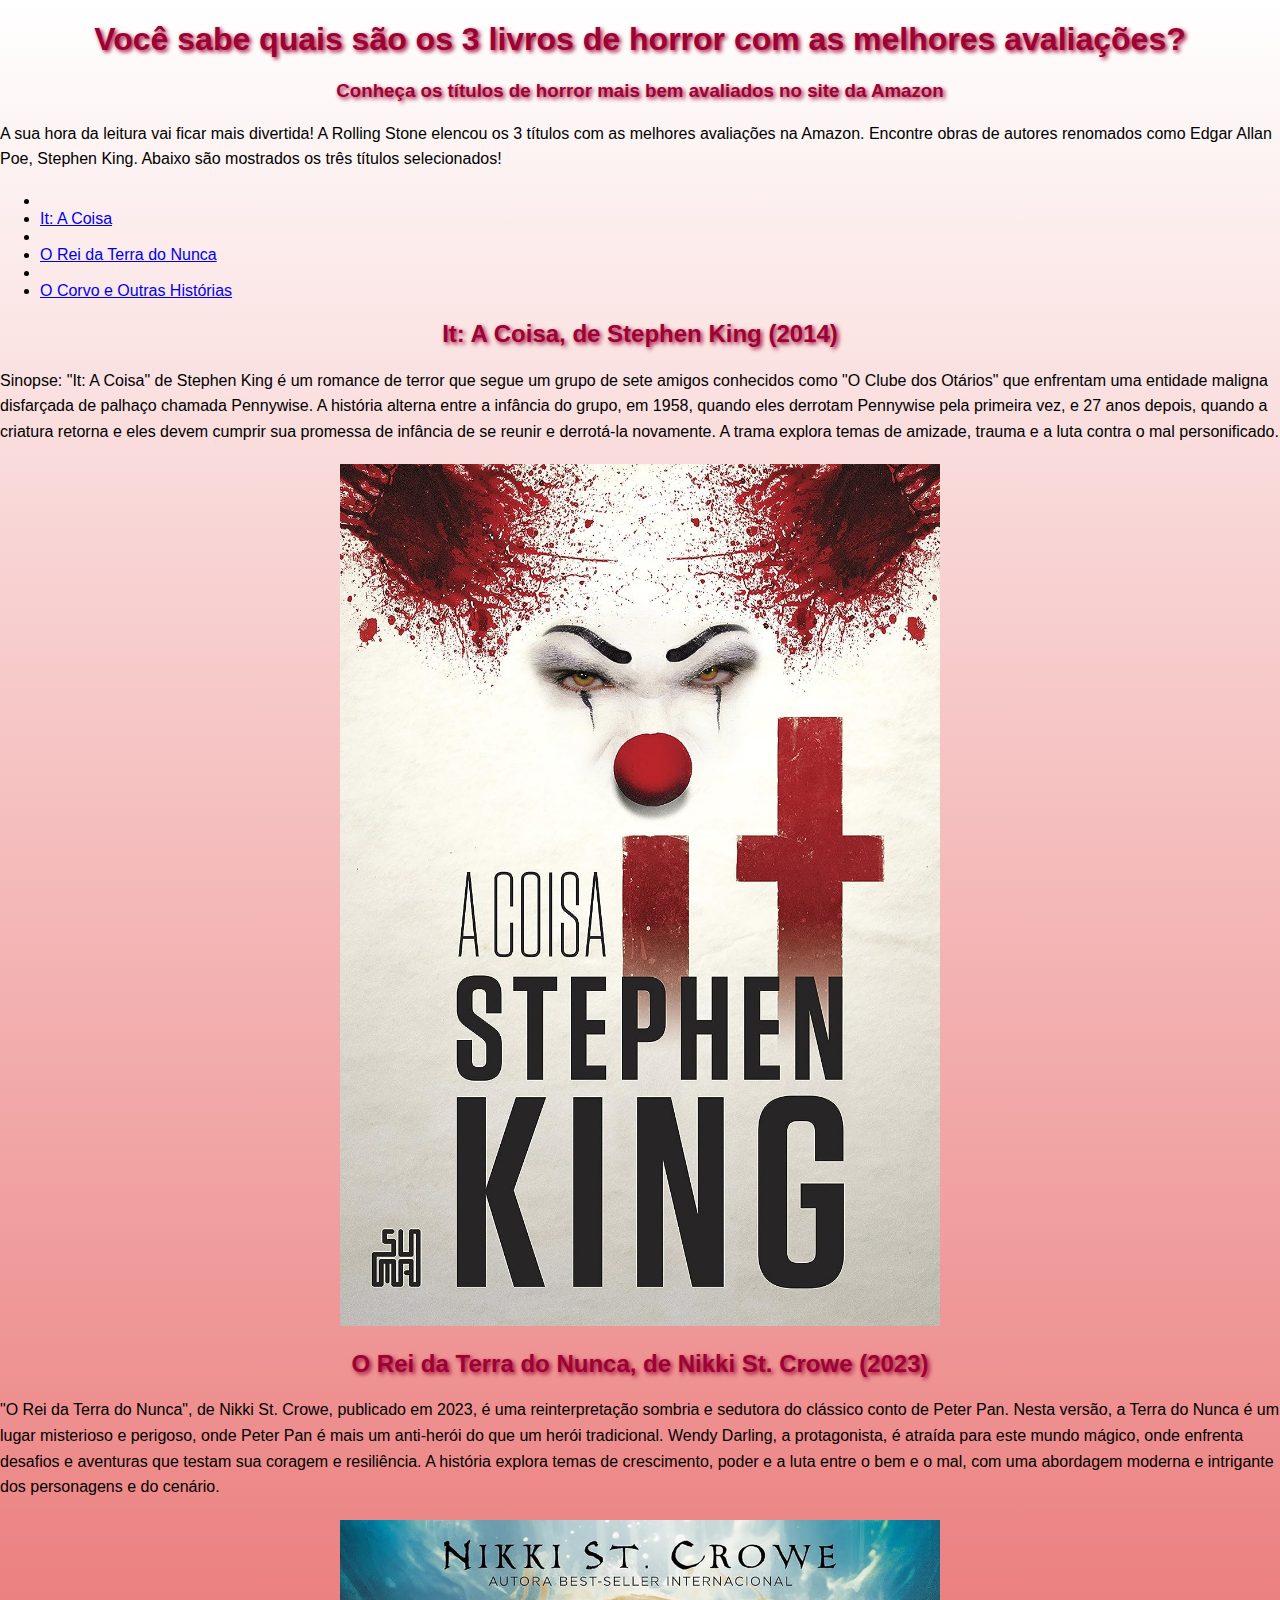
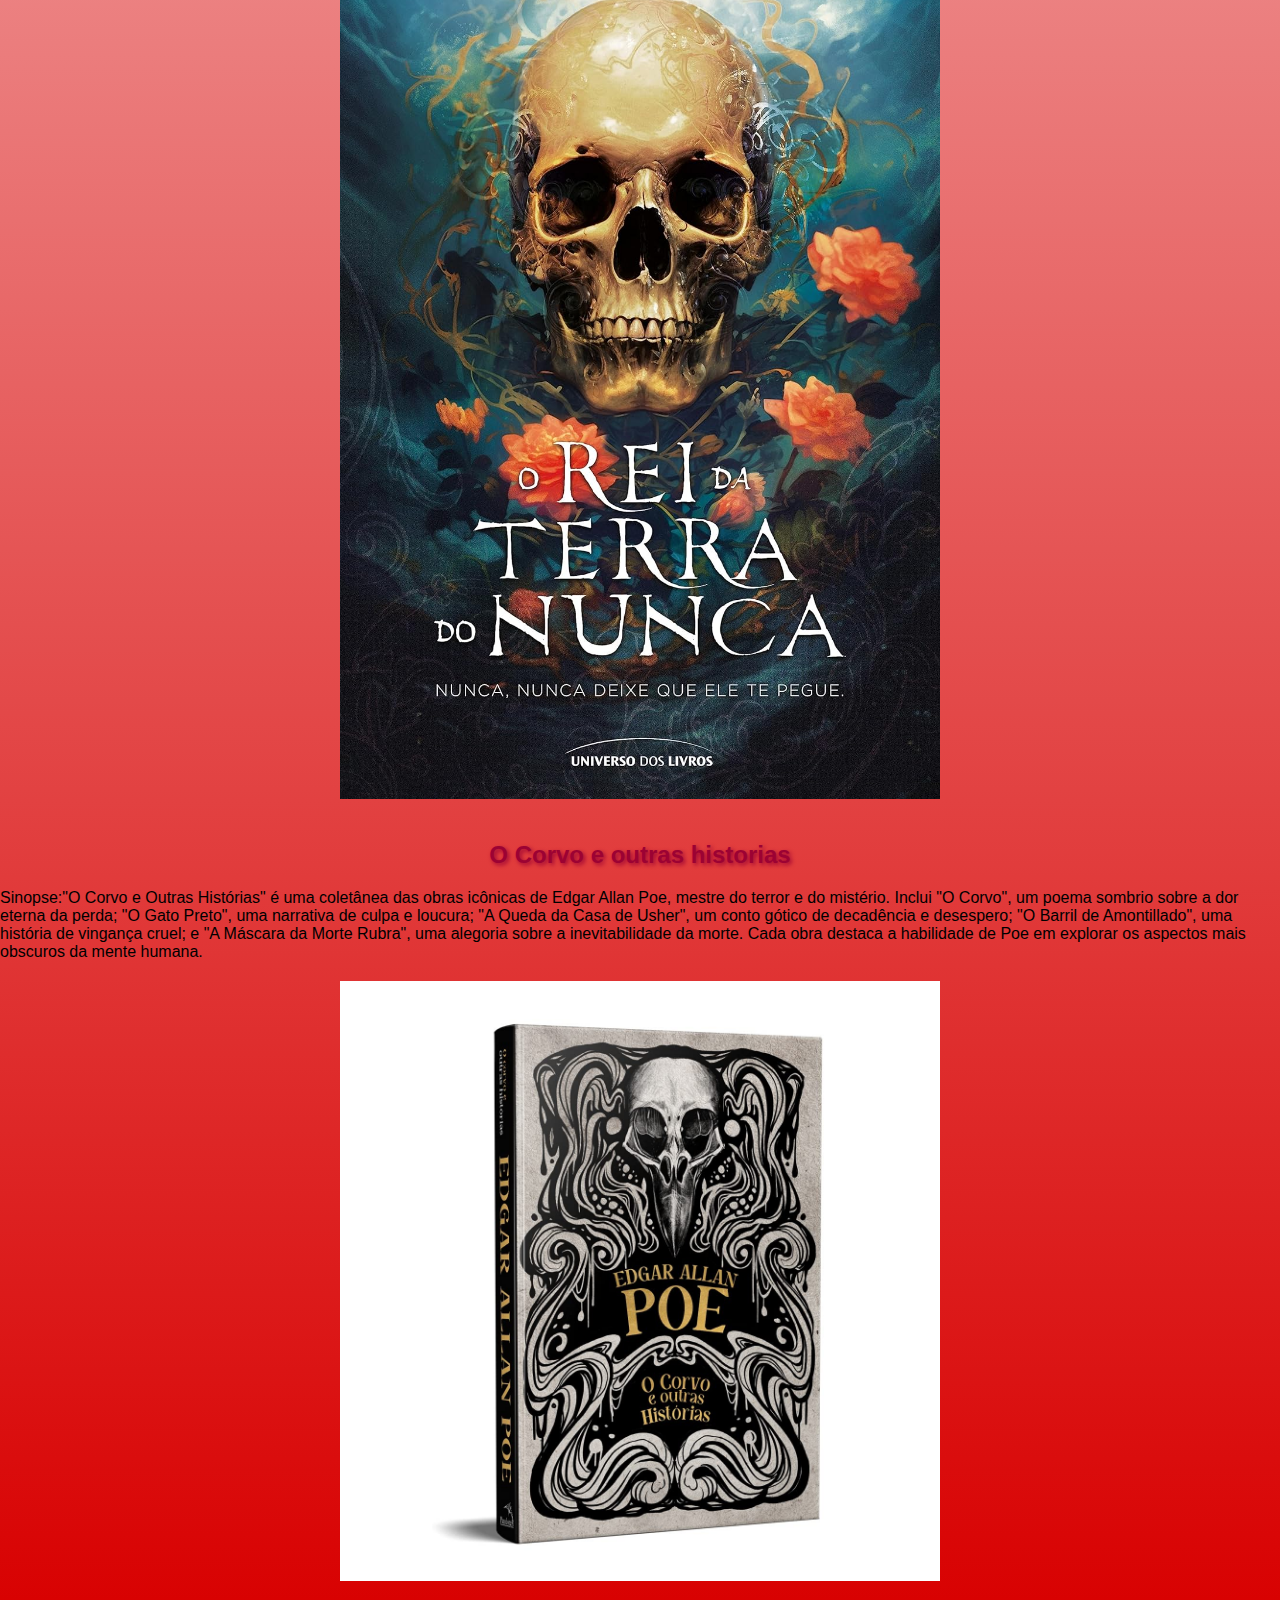
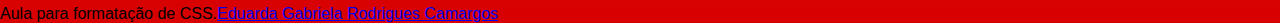
<file: trabalho de CSS/index.html>
<!DOCTYPE html>
<html lang="PT-BR">
<head>
    <meta charset="UTF-8">
    <meta name="viewport" content="width=device-width, initial-scale=1.0">
    <title>3 livros de horror</title>
    <link rel="stylesheet" href="estile.css">
</head>
<body>
    <div class=".conteudo-principal">
        <h1>Você sabe quais são os 3 livros de horror com as melhores avaliações?</h1>
        <h3>Conheça os títulos de horror mais bem avaliados no site da Amazon</h3>

        <p>
            A sua hora da leitura vai ficar mais divertida! A Rolling Stone elencou
            os 3 títulos com as melhores avaliações na Amazon. Encontre obras de
            autores renomados como Edgar Allan Poe, Stephen King. Abaixo são
            mostrados os três títulos selecionados!
        </p>

        <nav>
            <ul>
                <li><a href="img/it-livro.jpg"><li>It: A Coisa</li></a>
                <li><a href="img/oreidaterradonunca.jpg"><li>O Rei da Terra do Nunca</li></a>
                <li><a href="img/ocorvo.jpg"><li>O Corvo e Outras Histórias</li></a>
            </ul>
        </nav>

        <div class="conteudo-livro" id="it">
            <h2>It: A Coisa, de Stephen King (2014)</h2>
            <p>
                <span>Sinopse:</span> "It: A Coisa" de Stephen King é um romance de terror que segue um grupo de sete amigos conhecidos como "O Clube dos Otários" que enfrentam uma entidade maligna disfarçada de palhaço chamada Pennywise. A história alterna entre a infância do grupo, em 1958, quando eles derrotam Pennywise pela primeira vez, e 27 anos depois, quando a criatura retorna e eles devem cumprir sua promessa de infância de se reunir e derrotá-la novamente. A trama explora temas de amizade, trauma e a luta contra o mal personificado.
            </p>
            <div class="livroit"><img src="img/it-livro.jpg" alt="capa do livro IT - a coisa" width="600px"/></div>
        </div>

        <div class="conteudo-livro" id="rei">
            <h2>O Rei da Terra do Nunca, de Nikki St. Crowe (2023)</h2>
            
            <div>
                <p>"O Rei da Terra do Nunca", de Nikki St. Crowe, publicado em 2023, é uma reinterpretação sombria e sedutora do clássico conto de Peter Pan. Nesta versão, a Terra do Nunca é um lugar misterioso e perigoso, onde Peter Pan é mais um anti-herói do que um herói tradicional. Wendy Darling, a protagonista, é atraída para este mundo mágico, onde enfrenta desafios e aventuras que testam sua coragem e resiliência. A história explora temas de crescimento, poder e a luta entre o bem e o mal, com uma abordagem moderna e intrigante dos personagens e do cenário.
                </p>
            </div>
               <div class="rei"><img src="img/oreidaterradonunca.jpg" alt="capa do livro o rei da terra do nunca" width="600px"/></div></div>
            <div>
                
<br>
                <h2>O Corvo e outras historias</h2>

                <span>Sinopse:</span>"O Corvo e Outras Histórias" é uma coletânea das obras icônicas de Edgar Allan Poe, mestre do terror e do mistério. Inclui "O Corvo", um poema sombrio sobre a dor eterna da perda; "O Gato Preto", uma narrativa de culpa e loucura; "A Queda da Casa de Usher", um conto gótico de decadência e desespero; "O Barril de Amontillado", uma história de vingança cruel; e "A Máscara da Morte Rubra", uma alegoria sobre a inevitabilidade da morte. Cada obra destaca a habilidade de Poe em explorar os aspectos mais obscuros da mente humana.
                  </p>

                  <div class="corvo"><img src="img/ocorvo.jpg" alt="capa do livro o corvo e outas histórias" width="600px" /></div>
<p>
                    
          </div>
        </div>
        <footer>Aula para formatação de CSS.<a href="aluna.html">Eduarda Gabriela Rodrigues Camargos</a></footer>
      </body>
    </html>
</file>
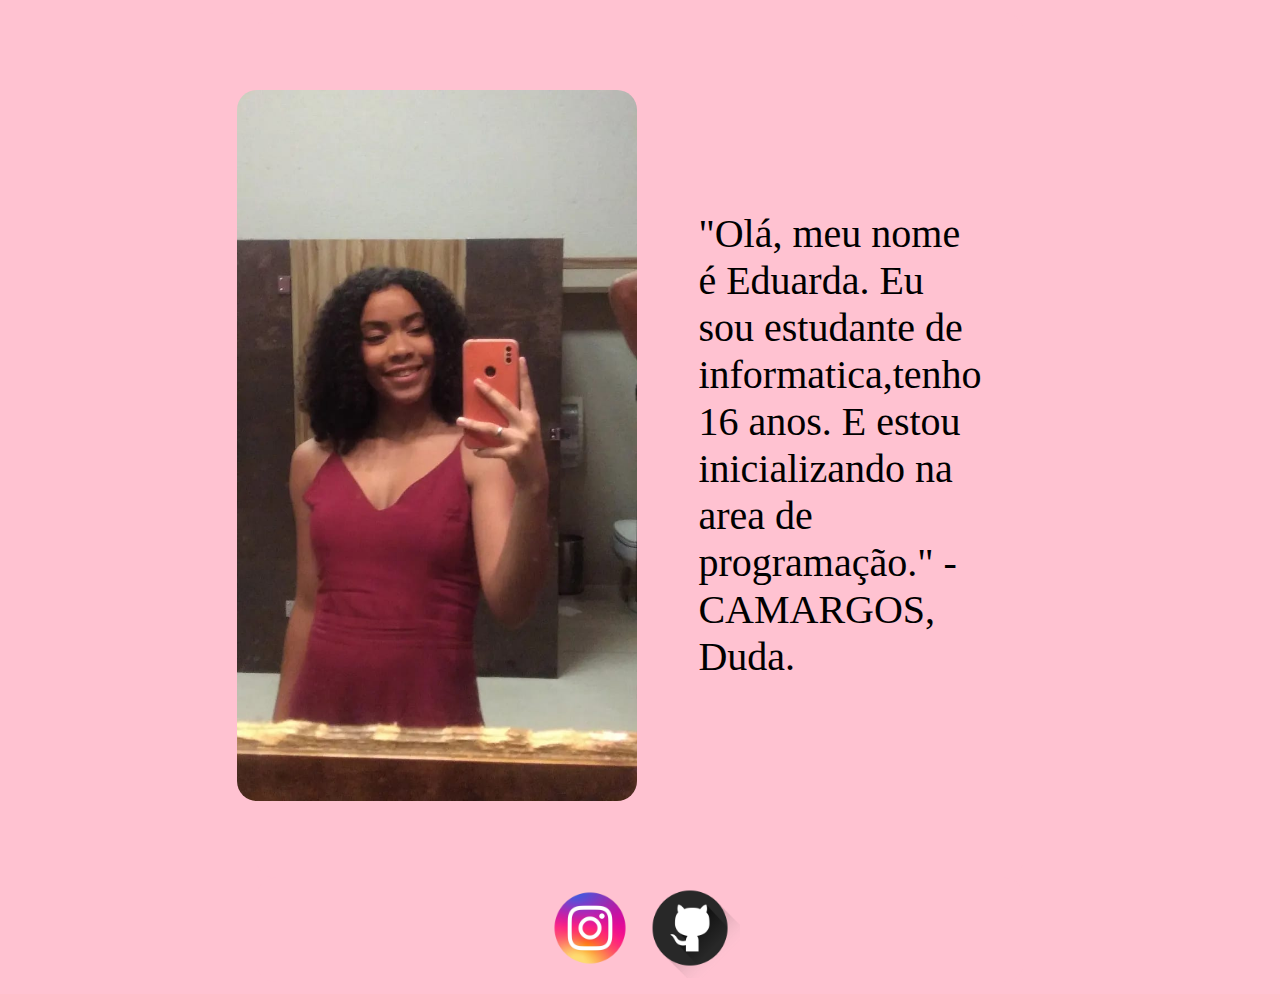
<file: trabalho de CSS/aluna.html>
<!DOCTYPE html>
<html lang="PT-BR">
  <head>
    <meta charset="UTF-8" />
    <meta name="viewport" content="width=device-width, initial-scale=1.0" />
    <title>Minha Página</title>

    <link rel="stylesheet" href="style.css" />
  </head>
  <body>
    <div class="container">
      <div class="bio">
        <img
          src="img/37d59a63-ec61-4159-8066-97b356f3d8ac.jpg"
          alt="Sua Foto"
          class="profile-pic"
          width="200px"
        />
        <p>
          "Olá, meu nome é Eduarda. Eu sou estudante de informatica,tenho 16
          anos. E estou inicializando na area de programação." - CAMARGOS, Duda.
        </p>
      </div>

      <div class="social">
        <a href="https://www.instagram.com/duda_.camargos/" target="_blank"
          ><img src="img/logo-insta.png" width="100px"
        /></a>

        <a href="https://github.com/Dudinha-estrelinha" target="_blank"
          ><img src="img/github-logo.png" width="100px"
        /></a>
      </div>
    </div>
  </body>
</html>
</file>
<file: trabalho de CSS/estile.css>
body{
    background-image: linear-gradient(white, rgb(216, 0, 0));
    color: #000000 ;
    font-family: 'Arial', sans-serif;
    margin: 0;
    padding: 0;
}
 /*conteudo principal*/
 .conteudo-pricipal{
width:80%;
margin: auto;
padding: 20px;
text-align: center;
 }
 
 /*cabeçalhos*/
 h1,h2,h3{
text-align: center;
color: #9c0233;
text-shadow: 2px 2px 4px ;
 }
/*paragrafos*/
p{
    line-height:1.6 ;
    margin-bottom: 20px;

}

.livroit{
    text-align: center;
}

.rei{
    text-align: center;
}

.corvo{
    text-align: center;
}
</file>
<file: trabalho de CSS/style.css>
*{
    margin: 0px;
    padding: 0px;
    box-sizing: border-box;
}

body{
    display: flex;
    flex-direction: column;
    justify-content: center;
    align-items: center;
    border-radius: 20px;
    margin: 1% 20%;
    background-color: #ffc2d1;
}

.bio{
    display: flex;
    justify-content: center;
    align-items: center;
    padding: 10% 10%;
    background-color: #ffc2d1;
    border-radius: 20px;
}

.social{
    display: flex;
    flex-direction: row;
    justify-content: center;
    align-items: center;
    background-color: #ffc2d1;
    border-radius: 20px;

}

p{
    padding: 10%;
    font-size: 40px;
}

.profile-pic{
    border-radius: 20px;
    width: 400px;
}
</file>
